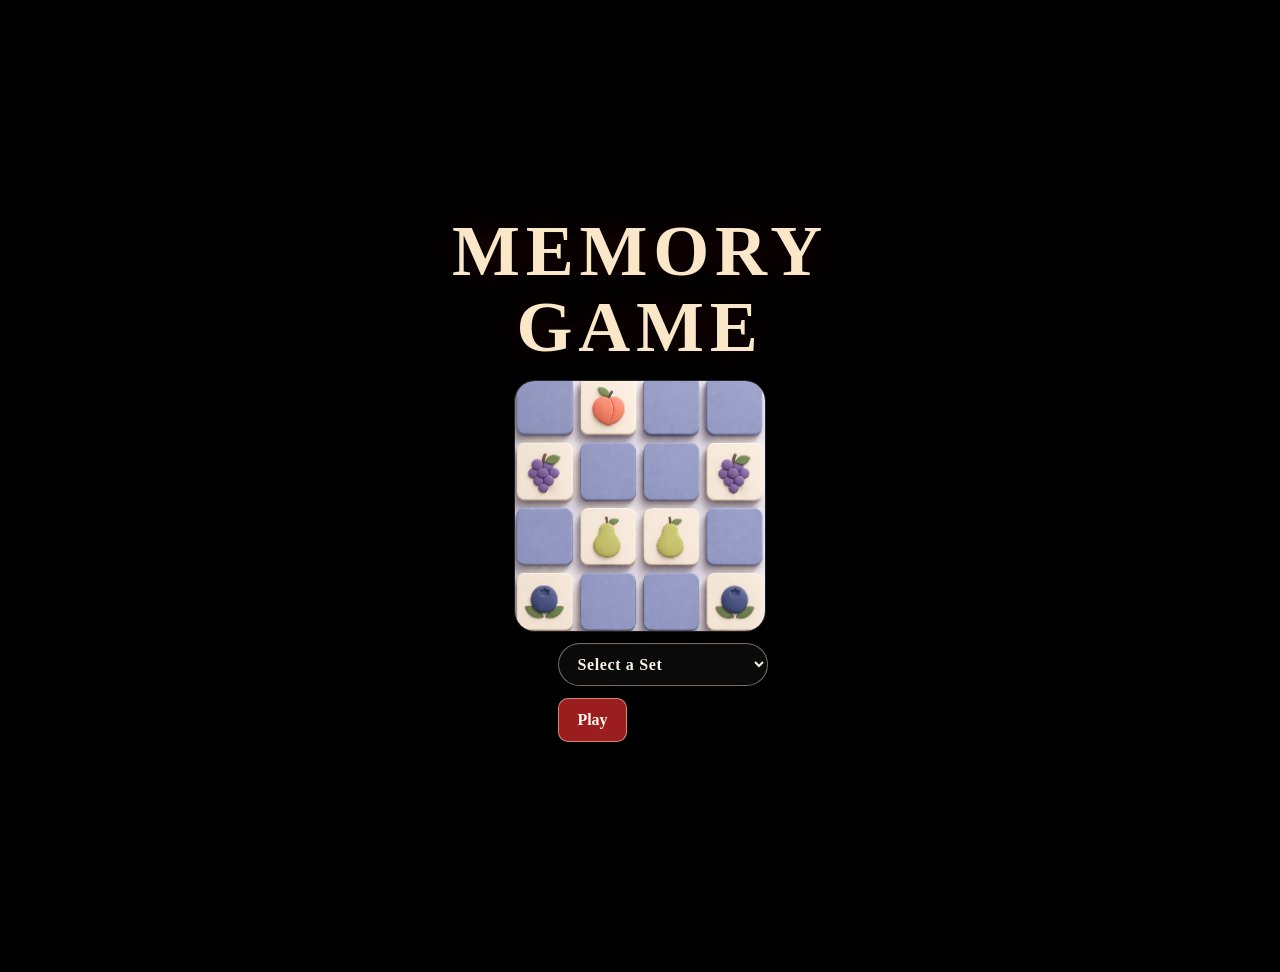
<file: index.html>
<!DOCTYPE html>
<html lang="en">
<head>
  <meta charset="UTF-8" />
  <meta name="viewport" content="width=device-width, initial-scale=1.0" />
  <title>Select Set</title>
  <link rel="stylesheet" href="style.css" />
</head>
<h1>Memory Game</h1>
<body class="landing-page container">

<div class="landing-shell">
  

  <img class="landing-logo" src="images/logo.jpg" alt="Memory Game logo" />

  

  <div class="menu">
    <label class="sr-only" for="setSelect">Choose a set</label>
    <select id="setSelect" aria-label="Choose a set">
      <option value="">Select a Set</option>
      <option value="1">Set 1</option>
      <option value="2">Set 2</option>
      <option value="3">Set 3</option>
      <option value="4">Set 4</option>
      <option value="5">Set 5</option>
    </select>
    <button id="playButton" type="button">Play</button>
  </div>


  
</div>

<script>
function goToSet(set) {
  window.location.href = `game.html?set=${set}`;
}

const setSelect = document.getElementById("setSelect");
const playButton = document.getElementById("playButton");

playButton.addEventListener("click", () => {
  if (!setSelect.value) {
    setSelect.focus();
    return;
  }

  goToSet(setSelect.value);
});
</script>

</body>
</html>
</file>
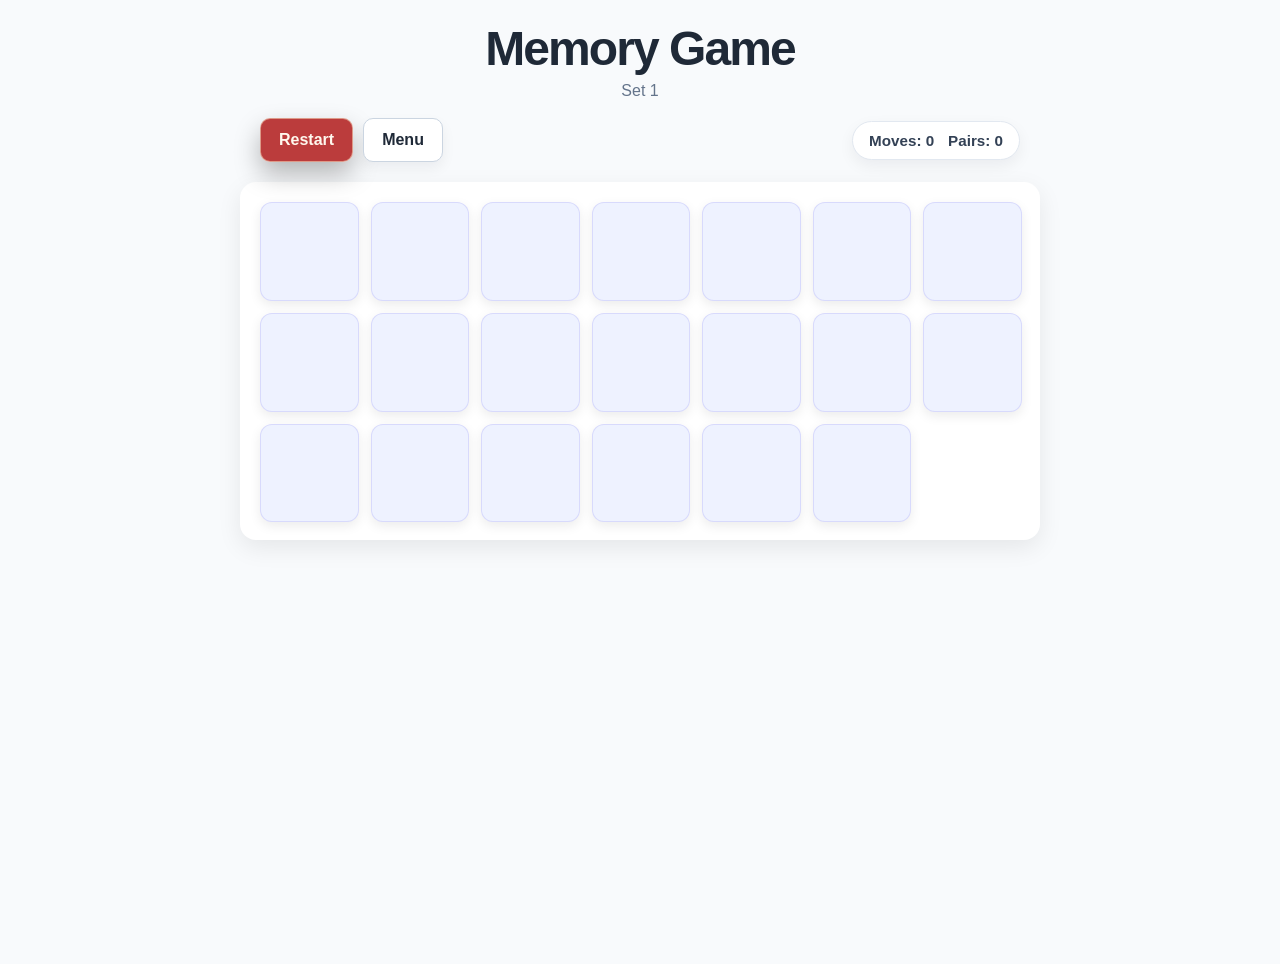
<file: game.html>
<!DOCTYPE html>
<html lang="en">
<head>
  <meta charset="UTF-8" />
  <meta name="viewport" content="width=device-width, initial-scale=1.0"/>
  <title>Memory Game</title>
  <link rel="stylesheet" href="style.css" />
</head>
<body>

<h1>Memory Game</h1>

<h2>Set <span id="setNumber"></span></h2>

<div class="top-bar">
  <div class="controls">
    <button onclick="restartGame()">Restart</button>
    <button onclick="goToMenu()">Menu</button>
  </div>

  <div class="stats">
    <span>Moves: <span id="moves">0</span></span>
    <span>Pairs: <span id="pairs">0</span></span>
  </div>
</div>

<div id="winMessage" class="hidden">
  🎉 You won!
</div>

<div id="gameBoard" class="game-board"></div>

<script src="script.js"></script>
</body>
</html>
</file>
<file: style.css>
body {
  margin: 0;
  min-height: 100vh;
  padding: 24px 16px 40px;
  background: #f8fafc;
  color: #1f2937;
  font-family: "Inter", sans-serif;
  text-align: center;
}

.landing-page {
  --color-0: #fff;
  --color-1: #111;
  --color-2: #222;
  --color-3: #333;
  --color-4: #2e2e2e;
  --color-5: #d2b48c;
  --color-6: #b22222;
  --color-7: #871a1a;
  --color-8: #ff6347;
  --color-9: #ff3814;
  --landing-content-width: min(100%, 30rem);
  --landing-title-offset: 3.25rem;
  display: flex;
  flex-direction: column;
  justify-content: center;
  align-items: center;
  gap: 12px;
  position: relative;
  overflow: hidden;
  isolation: isolate;
  padding: 32px 16px 40px;
  background-color: var(--color-1);
  background-image:
    linear-gradient(
      to top,
      var(--color-2) 5%,
      var(--color-1) 6%,
      var(--color-1) 7%,
      transparent 7%
    ),
    linear-gradient(to bottom, var(--color-1) 30%, transparent 80%),
    linear-gradient(to right, var(--color-2), var(--color-4) 5%, transparent 5%),
    linear-gradient(
      to right,
      transparent 6%,
      var(--color-2) 6%,
      var(--color-4) 9%,
      transparent 9%
    ),
    linear-gradient(
      to right,
      transparent 27%,
      var(--color-2) 27%,
      var(--color-4) 34%,
      transparent 34%
    ),
    linear-gradient(
      to right,
      transparent 51%,
      var(--color-2) 51%,
      var(--color-4) 57%,
      transparent 57%
    ),
    linear-gradient(to bottom, var(--color-1) 35%, transparent 35%),
    linear-gradient(
      to right,
      transparent 42%,
      var(--color-2) 42%,
      var(--color-4) 44%,
      transparent 44%
    ),
    linear-gradient(
      to right,
      transparent 45%,
      var(--color-2) 45%,
      var(--color-4) 47%,
      transparent 47%
    ),
    linear-gradient(
      to right,
      transparent 48%,
      var(--color-2) 48%,
      var(--color-4) 50%,
      transparent 50%
    ),
    linear-gradient(
      to right,
      transparent 87%,
      var(--color-2) 87%,
      var(--color-4) 91%,
      transparent 91%
    ),
    linear-gradient(to bottom, var(--color-1) 37.5%, transparent 37.5%),
    linear-gradient(
      to right,
      transparent 14%,
      var(--color-2) 14%,
      var(--color-4) 20%,
      transparent 20%
    ),
    linear-gradient(to bottom, var(--color-1) 40%, transparent 40%),
    linear-gradient(
      to right,
      transparent 10%,
      var(--color-2) 10%,
      var(--color-4) 13%,
      transparent 13%
    ),
    linear-gradient(
      to right,
      transparent 21%,
      var(--color-2) 21%,
      #1a1a1a 25%,
      transparent 25%
    ),
    linear-gradient(
      to right,
      transparent 58%,
      var(--color-2) 58%,
      var(--color-4) 64%,
      transparent 64%
    ),
    linear-gradient(
      to right,
      transparent 92%,
      var(--color-2) 92%,
      var(--color-4) 95%,
      transparent 95%
    ),
    linear-gradient(to bottom, var(--color-1) 48%, transparent 48%),
    linear-gradient(
      to right,
      transparent 96%,
      var(--color-2) 96%,
      #1a1a1a 99%,
      transparent 99%
    ),
    linear-gradient(
      to bottom,
      transparent 68.5%,
      transparent 76%,
      var(--color-1) 76%,
      var(--color-1) 77.5%,
      transparent 77.5%,
      transparent 86%,
      var(--color-1) 86%,
      var(--color-1) 87.5%,
      transparent 87.5%
    ),
    linear-gradient(
      to right,
      transparent 35%,
      var(--color-2) 35%,
      var(--color-4) 41%,
      transparent 41%
    ),
    linear-gradient(to bottom, var(--color-1) 68%, transparent 68%),
    linear-gradient(
      to right,
      transparent 78%,
      var(--color-3) 78%,
      var(--color-3) 80%,
      transparent 80%,
      transparent 82%,
      var(--color-3) 82%,
      var(--color-3) 83%,
      transparent 83%
    ),
    linear-gradient(
      to right,
      transparent 66%,
      var(--color-2) 66%,
      var(--color-4) 85%,
      transparent 85%
    );
  background-size: 300px 150px;
  background-position: center bottom;
  color: #f8f1e5;
  font-family: Georgia, "Times New Roman", serif;
  text-align: center;
}

.landing-page::before,
.landing-page::after {
  content: "";
  position: absolute;
  inset: 0;
  pointer-events: none;
}

.landing-page::before {
  background-color: var(--color-1);
  background-image:
    linear-gradient(
      to top,
      var(--color-5) 5%,
      var(--color-1) 6%,
      var(--color-1) 7%,
      transparent 7%
    ),
    linear-gradient(to bottom, var(--color-1) 30%, transparent 30%),
    linear-gradient(to right, var(--color-6), var(--color-7) 5%, transparent 5%),
    linear-gradient(
      to right,
      transparent 6%,
      var(--color-8) 6%,
      var(--color-9) 9%,
      transparent 9%
    ),
    linear-gradient(
      to right,
      transparent 27%,
      #556b2f 27%,
      #39481f 34%,
      transparent 34%
    ),
    linear-gradient(
      to right,
      transparent 51%,
      #fa8072 51%,
      #f85441 57%,
      transparent 57%
    ),
    linear-gradient(to bottom, var(--color-1) 35%, transparent 35%),
    linear-gradient(
      to right,
      transparent 42%,
      #008080 42%,
      #004d4d 44%,
      transparent 44%
    ),
    linear-gradient(
      to right,
      transparent 45%,
      #008080 45%,
      #004d4d 47%,
      transparent 47%
    ),
    linear-gradient(
      to right,
      transparent 48%,
      #008080 48%,
      #004d4d 50%,
      transparent 50%
    ),
    linear-gradient(
      to right,
      transparent 87%,
      #789 87%,
      #4f5d6a 91%,
      transparent 91%
    ),
    linear-gradient(to bottom, var(--color-1) 37.5%, transparent 37.5%),
    linear-gradient(
      to right,
      transparent 14%,
      #bdb76b 14%,
      #989244 20%,
      transparent 20%
    ),
    linear-gradient(to bottom, var(--color-1) 40%, transparent 40%),
    linear-gradient(
      to right,
      transparent 10%,
      #808000 10%,
      #4d4d00 13%,
      transparent 13%
    ),
    linear-gradient(
      to right,
      transparent 21%,
      #8b4513 21%,
      #5e2f0d 25%,
      transparent 25%
    ),
    linear-gradient(
      to right,
      transparent 58%,
      #8b4513 58%,
      #5e2f0d 64%,
      transparent 64%
    ),
    linear-gradient(
      to right,
      transparent 92%,
      #2f4f4f 92%,
      #1c2f2f 95%,
      transparent 95%
    ),
    linear-gradient(to bottom, var(--color-1) 48%, transparent 48%),
    linear-gradient(
      to right,
      transparent 96%,
      #2f4f4f 96%,
      #1c2f2f 99%,
      transparent 99%
    ),
    linear-gradient(
      to bottom,
      transparent 68.5%,
      transparent 76%,
      var(--color-1) 76%,
      var(--color-1) 77.5%,
      transparent 77.5%,
      transparent 86%,
      var(--color-1) 86%,
      var(--color-1) 87.5%,
      transparent 87.5%
    ),
    linear-gradient(
      to right,
      transparent 35%,
      #cd5c5c 35%,
      #bc3a3a 41%,
      transparent 41%
    ),
    linear-gradient(to bottom, var(--color-1) 68%, transparent 68%),
    linear-gradient(
      to right,
      transparent 78%,
      #bc8f8f 78%,
      #bc8f8f 80%,
      transparent 80%,
      transparent 82%,
      #bc8f8f 82%,
      #bc8f8f 83%,
      transparent 83%
    ),
    linear-gradient(
      to right,
      transparent 66%,
      #a52a2a 66%,
      #7c2020 85%,
      transparent 85%
    );
  background-size: 300px 150px;
  background-position: center bottom;
  clip-path: circle(150px at center center);
  animation: flashlight 20s ease infinite;
}

.landing-page::after {
  width: 25px;
  height: 10px;
  inset: auto;
  left: calc(50% + 59px);
  bottom: 100px;
  background-repeat: no-repeat;
  background-image:
    radial-gradient(circle, #fff 50%, transparent 50%),
    radial-gradient(circle, #fff 50%, transparent 50%);
  background-size: 10px 10px;
  background-position:
    left center,
    right center;
  animation: eyes 20s infinite;
}

.landing-page h1 {
  position: relative;
  z-index: 1;
  width: var(--landing-content-width);
  margin: 0;
  text-align: center;
  color: #f9e7c8;
  font-family: "Palatino Linotype", Palatino, Georgia, serif;
  font-size: clamp(2.35rem, 6vw, 4.5rem);
  letter-spacing: 0.08em;
  text-transform: uppercase;
  text-shadow:
    0 2px 10px rgba(0, 0, 0, 0.7),
    0 0 30px rgba(178, 34, 34, 0.25);
}

.landing-page h2 {
  position: relative;
  z-index: 1;
  width: var(--landing-content-width);
  margin: 0;
  padding-left: var(--landing-title-offset);
  box-sizing: border-box;
  text-align: left;
  color: rgba(252, 238, 214, 0.92);
  font-family: "Trebuchet MS", "Gill Sans", sans-serif;
  font-size: 0.95rem;
  letter-spacing: 0.28em;
  text-transform: uppercase;
  text-shadow: 0 2px 8px rgba(0, 0, 0, 0.6);
}

h1 {
  margin: 0 0 8px;
  font-size: clamp(2rem, 4vw, 3rem);
  font-weight: 800;
  line-height: 1.05;
  letter-spacing: -0.04em;
  color: #1f2937;
}

h2 {
  margin: 0 0 18px;
  font-size: 1rem;
  font-weight: 500;
  color: #64748b;
}

.landing-logo {
  position: relative;
  z-index: 1;
  display: block;
  width: min(56vw, 250px);
  height: auto;
  margin: 4px auto;
  border-radius: 20px;
  box-shadow:
    0 20px 40px rgba(0, 0, 0, 0.38),
    0 0 0 1px rgba(255, 255, 255, 0.16);
}

.landing-subtitle {
  margin-bottom: 2px;
}

.menu {
  position: relative;
  z-index: 1;
  display: flex;
  flex-wrap: wrap;
  justify-content: flex-start;
  align-items: center;
  gap: 12px;
  width: var(--landing-content-width);
  margin: 0 auto;
  padding: 8px 10px 8px calc(10px + var(--landing-title-offset));
  box-sizing: border-box;
  background: transparent;
  border-radius: 0;
  box-shadow: none;
  overflow: visible;
}

.menu select {
  min-width: min(210px, 100%);
  padding: 11px 14px;
  border: 1px solid rgba(248, 231, 200, 0.45);
  border-radius: 999px;
  background: rgba(15, 15, 15, 0.68);
  color: #f8f1e5;
  font: inherit;
  font-weight: 600;
  letter-spacing: 0.04em;
  box-shadow:
    inset 0 1px 2px rgba(255, 255, 255, 0.04),
    0 10px 24px rgba(0, 0, 0, 0.24);
  transition:
    border-color 220ms ease,
    box-shadow 220ms ease,
    transform 220ms ease;
}

.menu select:focus {
  outline: none;
  border-color: #f9e7c8;
  box-shadow:
    0 0 0 4px rgba(249, 231, 200, 0.14),
    0 10px 24px rgba(0, 0, 0, 0.28);
}

.controls {
  display: inline-flex;
  align-items: center;
  gap: 10px;
  flex-wrap: wrap;
}

.controls button,
.menu button {
  padding: 12px 18px;
  border-radius: 10px;
  font: inherit;
  font-weight: 700;
  cursor: pointer;
  transition:
    transform 220ms ease,
    box-shadow 220ms ease,
    background-color 220ms ease,
    color 220ms ease,
    border-color 220ms ease;
}

.menu button,
.controls button:first-child {
  border: 1px solid rgba(249, 231, 200, 0.55);
  background: rgba(178, 34, 34, 0.88);
  color: #fff8ee;
  box-shadow: 0 12px 26px rgba(0, 0, 0, 0.28);
}

.menu button:hover,
.controls button:first-child:hover {
  background: rgba(135, 26, 26, 0.95);
  border-color: rgba(249, 231, 200, 0.75);
}

.controls button:last-child {
  border: 1px solid #cbd5e1;
  background: #ffffff;
  color: #1f2937;
  box-shadow: 0 6px 14px rgba(15, 23, 42, 0.06);
}

.controls button:last-child:hover {
  background: #f8fafc;
  border-color: #94a3b8;
}

.controls button:active,
.menu button:active {
  transform: scale(0.97);
}

.top-bar {
  display: flex;
  justify-content: space-between;
  align-items: center;
  gap: 16px;
  flex-wrap: wrap;
  max-width: 760px;
  margin: 0 auto 18px;
}

.stats {
  display: inline-flex;
  justify-content: center;
  align-items: center;
  gap: 14px;
  flex-wrap: wrap;
  margin: 0;
  padding: 10px 16px;
  background: #ffffff;
  border: 1px solid #e2e8f0;
  border-radius: 999px;
  box-shadow: 0 6px 16px rgba(15, 23, 42, 0.06);
  font-size: 0.95rem;
  font-weight: 600;
  color: #334155;
}

#winMessage {
  margin: 0 auto 14px;
  padding: 12px 16px;
  width: fit-content;
  background: rgba(34, 197, 94, 0.12);
  color: #15803d;
  border: 1px solid rgba(34, 197, 94, 0.22);
  border-radius: 999px;
  font-size: 0.98rem;
  font-weight: 700;
}

.hidden {
  display: none;
}

.sr-only {
  position: absolute;
  width: 1px;
  height: 1px;
  padding: 0;
  margin: -1px;
  overflow: hidden;
  clip: rect(0, 0, 0, 0);
  white-space: nowrap;
  border: 0;
}

.game-board {
  display: grid;
  gap: 14px;
  justify-content: center;
  grid-template-columns: repeat(auto-fit, minmax(84px, 1fr));
  max-width: 760px;
  margin: 20px auto 0;
  padding: 20px;
  background: #ffffff;
  border-radius: 16px;
  box-shadow: 0 8px 24px rgba(0, 0, 0, 0.08);
}

.card {
  aspect-ratio: 1 / 1;
  perspective: 1200px;
  cursor: pointer;
  border-radius: 12px;
  transition: transform 220ms ease;
}

.card:hover {
  transform: translateY(-2px);
}

.card:active {
  transform: scale(0.96);
}

.card-inner {
  position: relative;
  width: 100%;
  height: 100%;
  border-radius: 12px;
  transform-style: preserve-3d;
  transition: transform 280ms ease;
}

.card.flipped .card-inner {
  transform: rotateY(180deg);
}

.card-front,
.card-back {
  position: absolute;
  inset: 0;
  width: 100%;
  height: 100%;
  border-radius: 12px;
  backface-visibility: hidden;
  overflow: hidden;
}

.card-front {
  background: #eef2ff;
  border: 1px solid rgba(79, 70, 229, 0.14);
  box-shadow: 0 4px 12px rgba(0, 0, 0, 0.08);
}

.card-back {
  display: flex;
  align-items: center;
  justify-content: center;
  background: #ffffff;
  border: 1px solid rgba(79, 70, 229, 0.12);
  box-shadow:
    0 4px 12px rgba(0, 0, 0, 0.08),
    0 0 0 1px rgba(34, 197, 94, 0);
  transform: rotateY(180deg);
  transition:
    box-shadow 240ms ease,
    border-color 240ms ease;
}

.card.flipped .card-back {
  border-color: rgba(34, 197, 94, 0.26);
  box-shadow:
    0 8px 20px rgba(0, 0, 0, 0.1),
    0 0 0 3px rgba(34, 197, 94, 0.12);
  animation: matchedPulse 320ms ease;
}

.card-back img {
  width: 100%;
  height: 100%;
  object-fit: cover;
}

@keyframes flashlight {
  0% {
    clip-path: circle(150px at -25% 10%);
  }

  38% {
    clip-path: circle(150px at 60% 20%);
  }

  39% {
    opacity: 1;
    clip-path: circle(150px at 60% 86%);
  }

  40% {
    opacity: 0;
    clip-path: circle(150px at 60% 86%);
  }

  41% {
    opacity: 1;
    clip-path: circle(150px at 60% 86%);
  }

  42% {
    opacity: 0;
    clip-path: circle(150px at 60% 86%);
  }

  54% {
    opacity: 0;
    clip-path: circle(150px at 60% 86%);
  }

  55% {
    opacity: 1;
    clip-path: circle(150px at 60% 86%);
  }

  59% {
    opacity: 1;
    clip-path: circle(150px at 60% 86%);
  }

  64% {
    clip-path: circle(150px at 45% 78%);
  }

  68% {
    clip-path: circle(150px at 85% 89%);
  }

  72% {
    clip-path: circle(150px at 60% 86%);
  }

  74% {
    clip-path: circle(150px at 60% 86%);
  }

  100% {
    clip-path: circle(150px at 150% 50%);
  }
}

@keyframes eyes {
  0%,
  38% {
    opacity: 0;
  }

  39%,
  41% {
    opacity: 1;
    transform: scaleY(1);
  }

  40% {
    transform: scaleY(0);
    filter: none;
    background-image:
      radial-gradient(circle, #fff 50%, transparent 50%),
      radial-gradient(circle, #fff 50%, transparent 50%);
  }

  41% {
    transform: scaleY(1);
    background-image:
      radial-gradient(circle, #ff0000 50%, transparent 50%),
      radial-gradient(circle, #ff0000 50%, transparent 50%);
    filter: drop-shadow(0 0 4px #ff8686);
  }

  42%,
  100% {
    opacity: 0;
  }
}

@keyframes matchedPulse {
  0% {
    transform: scale(1);
  }

  50% {
    transform: scale(1.03);
  }

  100% {
    transform: scale(1);
  }
}

@media (max-width: 640px) {
  body {
    padding: 20px 12px 32px;
  }

  .landing-page {
    --landing-title-offset: 1.6rem;
    align-items: center;
    justify-content: center;
    gap: 10px;
    padding-top: 20px;
  }

  .landing-page h1 {
    font-size: clamp(2rem, 9vw, 3rem);
    letter-spacing: 0.05em;
  }

  .landing-page .menu {
    width: 100%;
    padding: 6px 0;
  }

  .landing-logo {
    width: min(68vw, 220px);
  }

  .menu select {
    min-width: min(190px, 100%);
  }

  .top-bar {
    justify-content: center;
  }

  .controls {
    justify-content: center;
  }

  .stats {
    gap: 10px;
  }

  .game-board {
    gap: 12px;
    padding: 16px;
    grid-template-columns: repeat(auto-fit, minmax(72px, 1fr));
  }
}

.landing-page {
  background-color: #000000;
  background-image: none;
  border-radius: 0.5em;
  box-shadow: 0 0.3em 0.6em rgba(0, 0, 0, 0.2);
}

.landing-page::before {
  inset: 0;
  width: auto;
  height: auto;
  left: auto;
  bottom: auto;
  background:
    linear-gradient(
        135deg,
        transparent 0%,
        transparent 47%,
        #161616 47%,
        #2c2c2c 53%,
        transparent 53%,
        transparent 100%
      )
      0 0 / 2em 2em,
    linear-gradient(
        45deg,
        #434343 0%,
        #0a0a0a 47%,
        transparent 47%,
        transparent 53%,
        #434343 53%,
        #0a0a0a 100%
      )
      0 0 / 2em 2em,
    linear-gradient(
        -45deg,
        #434343 0%,
        #434343 47%,
        transparent 47%,
        transparent 53%,
        #434343 53%,
        #434343 100%
      )
      0 0 / 2em 2em,
    linear-gradient(
        45deg,
        transparent 0%,
        transparent 47%,
        #000000 47%,
        #434343 53%,
        transparent 53%,
        transparent 100%
      )
      1em 1em / 2em 2em;
  opacity: 0.5;
  clip-path: none;
  animation: patternFloat 20s linear infinite;
}

.landing-page::after {
  inset: 0;
  width: auto;
  height: auto;
  left: auto;
  bottom: auto;
  background:
    radial-gradient(
        circle at 25% 25%,
        rgba(255, 255, 255, 0.11) 0.5em,
        transparent 0.5em
      )
      0 0 / 4em 4em,
    radial-gradient(
        circle at 75% 75%,
        rgba(255, 255, 255, 0.1) 0.3em,
        transparent 0.3em
      )
      0 0 / 4em 4em,
    radial-gradient(
        circle at 75% 25%,
        rgba(13, 35, 69, 0.1) 0.4em,
        transparent 0.4em
      )
      2em 0 / 4em 4em,
    radial-gradient(
        circle at 25% 75%,
        rgba(0, 0, 0, 0.15) 0.2em,
        transparent 0.2em
      )
      2em 2em / 4em 4em;
  background-repeat: repeat;
  animation: none;
  filter: none;
}

@keyframes patternFloat {
  0% {
    background-position:
      0 0,
      0 0,
      0 0,
      1em 1em;
  }

  100% {
    background-position:
      2em 2em,
      2em 2em,
      2em 2em,
      3em 3em;
  }
}
</file>
